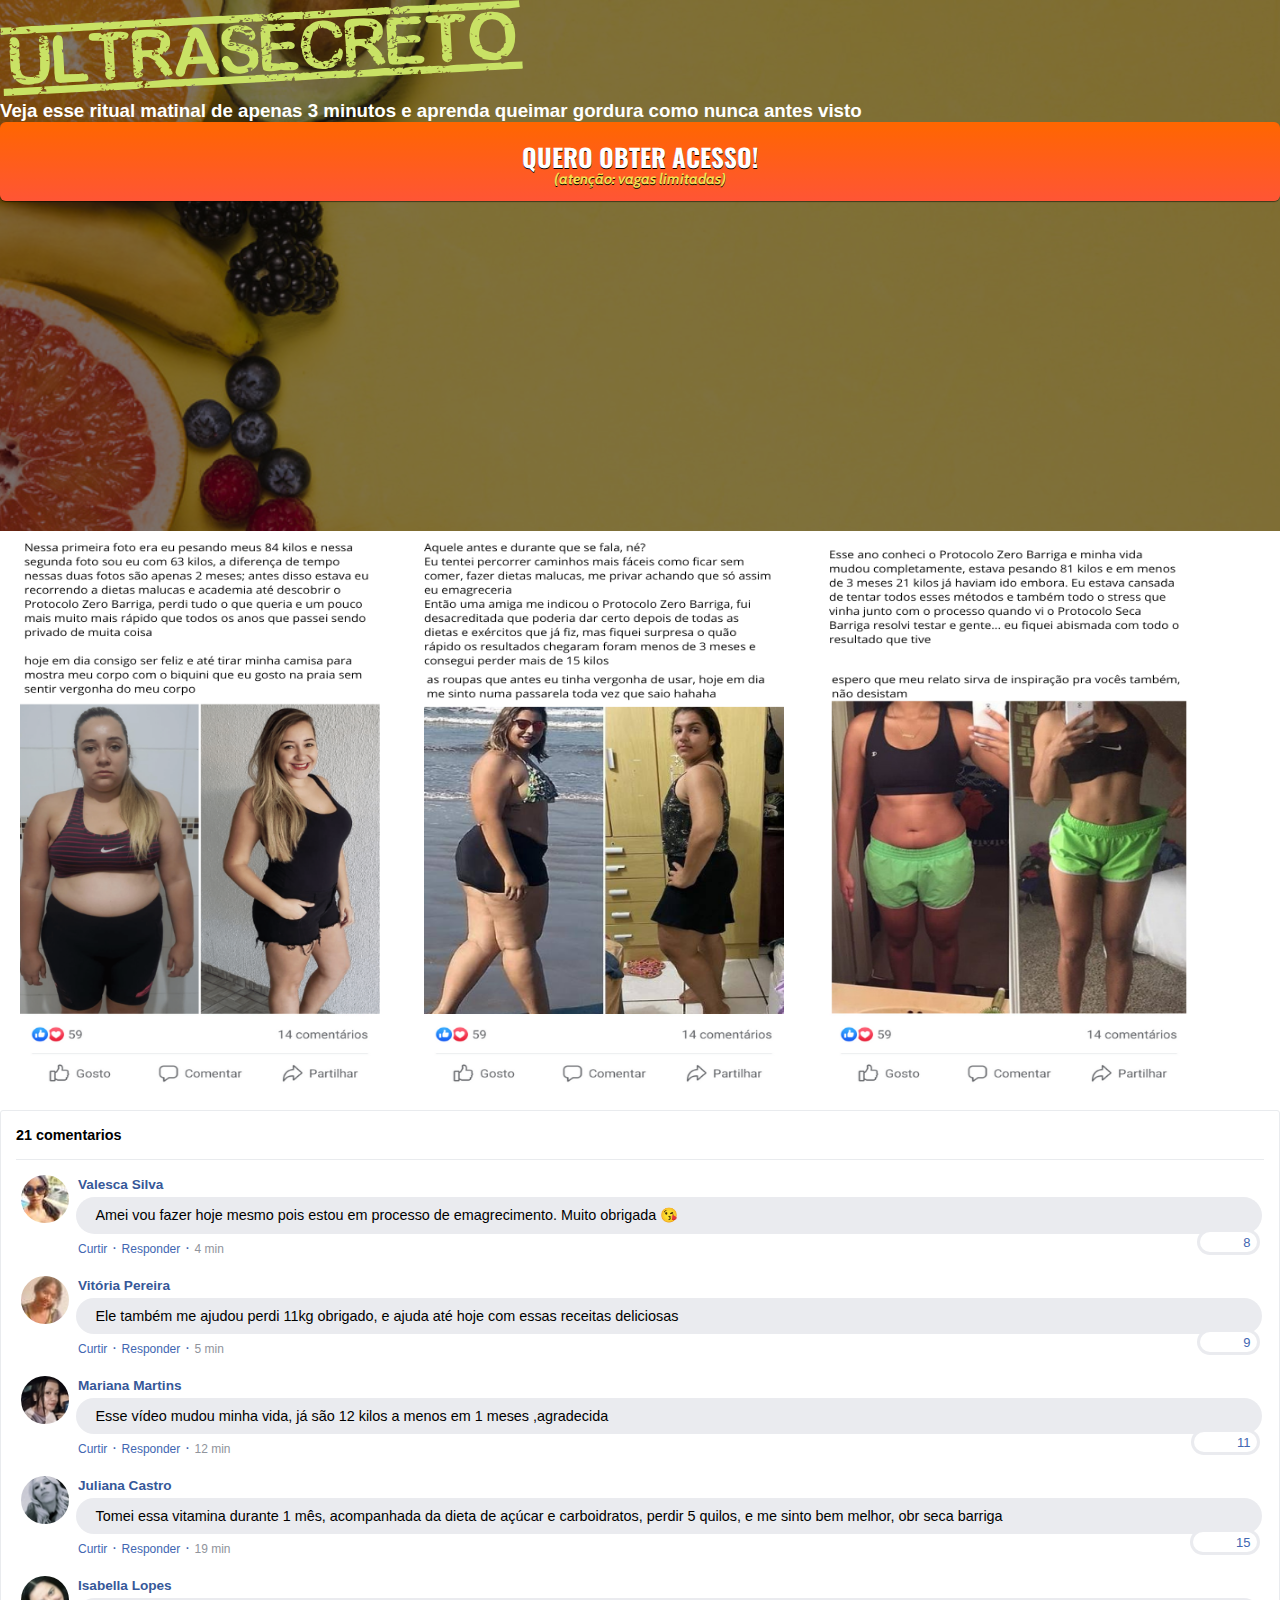
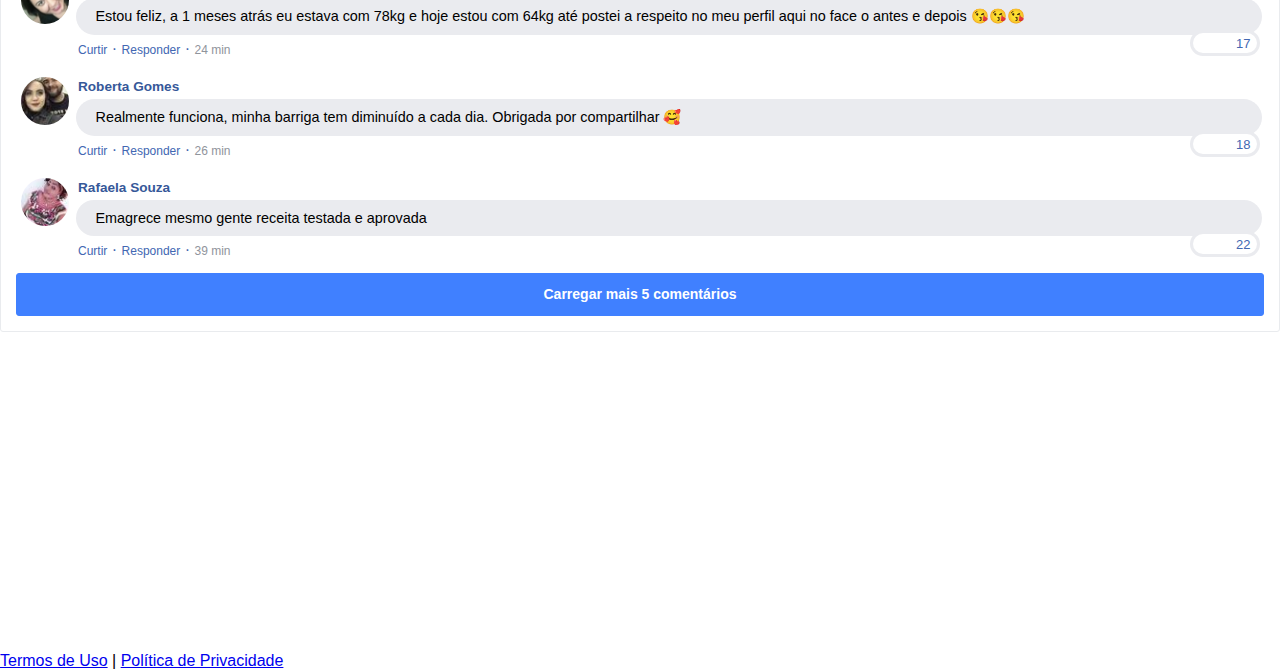
<file: index.html>
<!DOCTYPE html>
<html lang="pt-br">
  <head>
    <meta charset="utf-8">
    <meta name="viewport" content="width=device-width, initial-scale=1, shrink-to-fit=no">

    <link rel="stylesheet" href="https://stackpath.bootstrapcdn.com/bootstrap/4.1.3/css/bootstrap.min.css" integrity="sha384-MCw98/SFnGE8fJT3GXwEOngsV7Zt27NXFoaoApmYm81iuXoPkFOJwJ8ERdknLPMO" crossorigin="anonymous">

    <link rel="preconnect" href="https://fonts.googleapis.com">
    <link rel="preconnect" href="https://fonts.gstatic.com" crossorigin>
    <link href="https://fonts.googleapis.com/css2?family=Cabin:ital,wght@0,400;0,500;0,600;0,700;1,400;1,500;1,600;1,700&family=Dosis:wght@200;300;400;500;600;700;800&family=Oswald:wght@200;300;400;500;600;700&family=Signika:wght@300;400;500;600;700&display=swap" rel="stylesheet">

    <link rel="stylesheet" href="./assets/css/com.css">

    <!-- Título da Página -->
    <title>Protocolo Zero Barriga</title>
    
    <style type="text/css">

      .pb-4, .py-4 {
          padding-bottom: 20rem!important;
      }


      header {
        color: white;
        background-image: url("assets/img/bjg1.jpg");
        background-color: rgba(0, 0, 0, 0.5);
        background-position: center;
        background-size: cover;
        background-attachment: fixed;
        background-blend-mode: darken;
      }
    </style>
    
<!-- Meta Pixel Code -->
<script>
  !function(f,b,e,v,n,t,s)
  {if(f.fbq)return;n=f.fbq=function(){n.callMethod?
  n.callMethod.apply(n,arguments):n.queue.push(arguments)};
  if(!f._fbq)f._fbq=n;n.push=n;n.loaded=!0;n.version='2.0';
  n.queue=[];t=b.createElement(e);t.async=!0;
  t.src=v;s=b.getElementsByTagName(e)[0];
  s.parentNode.insertBefore(t,s)}(window, document,'script',
  'https://connect.facebook.net/en_US/fbevents.js');
  fbq('init', '1436335920183769');
  fbq('track', 'PageView');
  </script>
  <noscript><img height="1" width="1" style="display:none"
  src="https://www.facebook.com/tr?id=1436335920183769&ev=PageView&noscript=1"
  /></noscript>
  <!-- End Meta Pixel Code -->
  </head>
  <body>
    
    <header class="py-4">
      <div class="container">
        <div class="row justify-content-center">
          <div class="col-lg-8 text-center">
            <!-- Imagem Ultrasecreto -->
            <img class="img-fluid" src="./assets/img/ultrasecreto.svg">

            <!-- Headline -->
            <h3 class="my-4"><b>Veja esse ritual matinal de apenas 3 minutos e aprenda queimar gordura como nunca antes visto</b></h3>

            <!-- VSL -->

            <script type="text/javascript" id="scr_6296e2e1460e6a000b1ea745">var s=document.createElement("script");s.src="https://scripts.converteai.net/98846663-f863-4626-a1e9-1907f03b81c2/players/6296e2e1460e6a000b1ea745/player.js",s.async=!0,document.head.appendChild(s);</script>

            <!-- Botão 1 -->
            <div id="cta1" class="mt-4 d-none">
              <a href="https://pay.kiwify.com.br/9YoBBtC" class="a-btn" style="text-decoration: none;">
                <span class="span-btn">QUERO OBTER ACESSO!</span>
                <span class="span-btn2">(atenção: vagas limitadas)</span>
              </a>
            </div>
          </div>
        </div>
      </div>
    </header>

    <section class="container">
      <div class="mulhe1">
        <img src="./assets/img/provimg/img.png" alt="img" width="360" height="550">
        <img src="./assets/img/provimg/img1.png" alt="img" width="360" height="550">
        <img src="./assets/img/provimg/img2.png" alt="img" width="360" height="550">
    </section>



    <section class="comments py-4">
      <div class="container">
        <div class="row justify-content-center">
          <div class="col-lg-8">
            <div class="fb-comments" style="margin-top: 5px;">
              <div class="fb-comments-header">
                <span>21 comentarios</span>
              </div>
              <div class="fb-comments-wrapper" id="2">
                <table class="fb-comments-comment">
                  <tbody>
                    <tr>
                      <td rowspan="3" class="fb-comments-comment-img"><img
                          src="./assets/img/comentarios/m2.jpeg"></td>
                      <td>
                        <font class="fb-comments-comment-name">
                          <name>Valesca Silva</name>
                        </font>
                      </td>
                    </tr>
                    <tr>
                      <td class="fb-comments-comment-text">Amei vou fazer hoje mesmo pois estou em processo de emagrecimento. Muito obrigada 😘</td>
                    </tr>
                    <tr>
                      <td class="fb-comments-comment-actions">
                        <like>Curtir</like>
                        ·
                        <reply>Responder</reply>
                        ·
                        <likes>8</likes>
                        
                        <date>4 min</date>
                      </td>
                    </tr>
                  </tbody>
                </table>
              </div>
              <div class="fb-comments-wrapper" id="3">
                <table class="fb-comments-comment">
                  <tbody>
                    <tr>
                      <td rowspan="3" class="fb-comments-comment-img"><img
                          src="./assets/img/comentarios/m3.jpeg"></td>
                      <td>
                        <font class="fb-comments-comment-name">
                          <name>Vitória Pereira</name>
                        </font>
                      </td>
                    </tr>
                    <tr>
                      <td class="fb-comments-comment-text">Ele também me ajudou perdi 11kg obrigado, e ajuda até hoje com essas receitas deliciosas</td>
                    </tr>
                    <tr>
                      <td class="fb-comments-comment-actions">
                        <like>Curtir</like>
                        ·
                        <reply>Responder</reply>
                        ·
                        <likes>9</likes>
                        
                        <date>5 min</date>
                      </td>
                    </tr>
                  </tbody>
                </table>
              </div>
              <div class="fb-comments-wrapper" id="4">
                <table class="fb-comments-comment">
                  <tbody>
                    <tr>
                      <td rowspan="3" class="fb-comments-comment-img"><img
                          src="./assets/img/comentarios/m4.jpeg"></td>
                      <td>
                        <font class="fb-comments-comment-name">
                          <name>Mariana Martins</name>
                        </font>
                      </td>
                    </tr>
                    <tr>
                      <td class="fb-comments-comment-text">Esse vídeo mudou minha vida, já são 12 kilos a menos em 1 meses ,agradecida</td>
                    </tr>
                    <tr>
                      <td class="fb-comments-comment-actions">
                        <like>Curtir</like>
                        ·
                        <reply>Responder</reply>
                        ·
                        <likes>11</likes>
                        
                        <date>12 min</date>
                      </td>
                    </tr>
                  </tbody>
                </table>
              </div>
              <div class="fb-comments-wrapper" id="5">
                <table class="fb-comments-comment">
                  <tbody>
                    <tr>
                      <td rowspan="3" class="fb-comments-comment-img"><img
                          src="./assets/img/comentarios/m5.jpeg"></td>
                      <td>
                        <font class="fb-comments-comment-name">
                          <name>Juliana Castro</name>
                        </font>
                      </td>
                    </tr>
                    <tr>
                      <td class="fb-comments-comment-text">Tomei essa vitamina durante 1 mês, acompanhada da dieta de açúcar e carboidratos, perdir 5 quilos, e me sinto bem melhor, obr seca barriga</td>
                    </tr>
                    <tr>
                      <td class="fb-comments-comment-actions">
                        <like>Curtir</like>
                        ·
                        <reply>Responder</reply>
                        ·
                        <likes>15</likes>
                        
                        <date>19 min</date>
                      </td>
                    </tr>
                  </tbody>
                </table>
              </div>
              <div class="fb-comments-wrapper" id="6">
                <table class="fb-comments-comment">
                  <tbody>
                    <tr>
                      <td rowspan="3" class="fb-comments-comment-img"><img
                          src="./assets/img/comentarios/m6.jpeg"></td>
                      <td>
                        <font class="fb-comments-comment-name">
                          <name>Isabella Lopes</name>
                        </font>
                      </td>
                    </tr>
                    <tr>
                      <td class="fb-comments-comment-text">Estou feliz, a 1 meses atrás eu estava com 78kg e hoje estou com 64kg até postei a respeito no meu perfil aqui no face o antes e depois 😘😘😘</td>
                    </tr>
                    <tr>
                      <td class="fb-comments-comment-actions">
                        <like>Curtir</like>
                        ·
                        <reply>Responder</reply>
                        ·
                        <likes>17</likes>
                        
                        <date>24 min</date>
                      </td>
                    </tr>
                  </tbody>
                </table>
              </div>
              <div class="fb-comments-wrapper" id="7">
                <table class="fb-comments-comment">
                  <tbody>
                    <tr>
                      <td rowspan="3" class="fb-comments-comment-img"><img
                          src="./assets/img/comentarios/m7.jpeg"></td>
                      <td>
                        <font class="fb-comments-comment-name">
                          <name>Roberta Gomes</name>
                        </font>
                      </td>
                    </tr>
                    <tr>
                      <td class="fb-comments-comment-text">Realmente funciona, minha barriga tem diminuído a cada dia. Obrigada por compartilhar 🥰</td>
                    </tr>
                    <tr>
                      <td class="fb-comments-comment-actions">
                        <like>Curtir</like>
                        ·
                        <reply>Responder</reply>
                        ·
                        <likes>18</likes>
                        
                        <date>26 min</date>
                      </td>
                    </tr>
                  </tbody>
                </table>
              </div>
              <div class="fb-comments-wrapper" id="9">
                <table class="fb-comments-comment">
                  <tbody>
                    <tr>
                      <td rowspan="3" class="fb-comments-comment-img"><img
                          src="./assets/img/comentarios/m11.jpeg">
                      </td>
                      <td>
                        <font class="fb-comments-comment-name">
                          <name>Rafaela Souza</name>
                        </font>
                      </td>
                    </tr>
                    <tr>
                      <td class="fb-comments-comment-text">Emagrece mesmo gente receita testada e aprovada</td>
                    </tr>
                    <tr>
                      <td class="fb-comments-comment-actions">
                        <like>Curtir</like>
                        ·
                        <reply>Responder</reply>
                        ·
                        <likes>22</likes>
                        
                        <date>39 min</date>
                      </td>
                    </tr>
                  </tbody>
                </table>
              </div>
              <button class="fb-comments-loadmore" onclick="javascript:loadMore();">Carregar mais 5 comentários</button>
              <div style="display:none" id="more">
                <div class="fb-comments-wrapper">
                  <table class="fb-comments-comment" id="10">
                    <tbody>
                      <tr>
                        <td rowspan="3" class="fb-comments-comment-img"><img
                            src="./assets/img/comentarios/m12.jpeg">
                        </td>
                        <td>
                          <font class="fb-comments-comment-name">
                            <name>Ana Sofia</name>
                          </font>
                        </td>
                      </tr>
                      <tr>
                        <td class="fb-comments-comment-text">Maravilhosa melhor de todas fez 7dias tomando e 7 klos já conseguir eliminar tô muito feliz obrigado 😍😍😍</td>
                      </tr>
                      <tr>
                        <td class="fb-comments-comment-actions">
                          <like>Curtir</like>
                          ·
                          <reply>Responder</reply>
                          ·
                          <likes>41</likes>
                          
                          <date>1 h</date>
                        </td>
                      </tr>
                    </tbody>
                  </table>
                </div>
                <div class="fb-comments-wrapper" id="11">
                  <table class="fb-comments-comment">
                    <tbody>
                      <tr>
                        <td rowspan="3" class="fb-comments-comment-img"><img
                            src="./assets/img/comentarios/m15.jpeg">
                        </td>
                        <td>
                          <font class="fb-comments-comment-name">
                            <name>Laura Flores</name>
                          </font>
                        </td>
                      </tr>
                      <tr>
                        <td class="fb-comments-comment-text">Eu já estou tomando, já eliminei 7 kls, já fez muita diferença, minhas roupas estavam todas apertadas,  ágora já estão largas, estou num pós operatório de coluna por isso engordei muito 15 Kg, estava sentindo muita dor agora amenizou muito depois que emagreci já consigo andar mais q antes 🙏🙏🙏🙏🙏🙏</td>
                      </tr>
                      <tr>
                        <td class="fb-comments-comment-actions">
                          <like>Curtir</like>
                          ·
                          <reply>Responder</reply>
                          ·
                          <likes>40</likes>
                          
                          <date>1 h</date>
                        </td>
                      </tr>
                    </tbody>
                  </table>
                </div>
                <div class="fb-comments-wrapper" id="12">
                  <table class="fb-comments-comment">
                    <tbody>
                      <tr>
                        <td rowspan="3" class="fb-comments-comment-img"><img
                            src="./assets/img/comentarios/m16.jpeg">
                        </td>
                        <td>
                          <font class="fb-comments-comment-name">
                            <name>Daniela Costa</name>
                          </font>
                        </td>
                      </tr>
                      <tr>
                        <td class="fb-comments-comment-text">Muito Obrigada tem me ajudado e muito,Adorei ...Durmo super bem e vendo resultado ..🌹🥰🙋</td>
                      </tr>
                      <tr>
                        <td class="fb-comments-comment-actions">
                          <like>Curtir</like>
                          ·
                          <reply>Responder</reply>
                          ·
                          <likes>47</likes>
                          
                          <date>1 h</date>
                        </td>
                      </tr>
                    </tbody>
                  </table>
                </div>
                <div class="fb-comments-wrapper" id="13">
                  <table class="fb-comments-comment">
                    <tbody>
                      <tr>
                        <td rowspan="3" class="fb-comments-comment-img"><img
                            src="./assets/img/comentarios/m17.jpeg"></td>
                        <td>
                          <font class="fb-comments-comment-name">
                            <name>Juliana Dias</name>
                          </font>
                        </td>
                      </tr>
                      <tr>
                        <td class="fb-comments-comment-text">Em duas semanas comecei a ver resultados, muito bom</td>
                      </tr>
                      <tr>
                        <td class="fb-comments-comment-actions">
                          <like>Curtir</like>
                          ·
                          <reply>Responder</reply>
                          ·
                          <likes>50</likes>
                          
                          <date>1 h</date>
                        </td>
                      </tr>
                    </tbody>
                  </table>
                </div>
                <div class="fb-comments-wrapper">
                  <table class="fb-comments-comment" id="14">
                    <tbody>
                      <tr>
                        <td rowspan="3" class="fb-comments-comment-img"><img
                            src="./assets/img/comentarios/m18.jpeg">
                        </td>
                        <td>
                          <font class="fb-comments-comment-name">
                            <name>Isabelle Correia</name>
                          </font>
                        </td>
                      </tr>
                      <tr>
                        <td class="fb-comments-comment-text">Meu irmão perdeu 5 kl em 15 dias... vou começar hj rsrs</td>
                      </tr>
                      <tr>
                        <td class="fb-comments-comment-actions">
                          <like>Curtir</like>
                          ·
                          <reply>Responder</reply>
                          ·
                          <likes>66</likes>
                          
                          <date>1 h</date>
                        </td>
                      </tr>
                    </tbody>
                  </table>
                </div>
              </div>
            </div>
          </div>
        </div>
      </div>
    </section>

    <footer class="bg-dark py-3 text-center">
      <div class="text-white"><a href="termos.html" class="text-white">Termos de Uso</a> | <a href="privacidade.html" class="text-white">Política de Privacidade</a></div>
    </footer>

    <script type="text/javascript">
      setTimeout(() => {document.getElementById("cta1").classList.remove("d-none"); document.getElementById("cta2").classList.remove("d-none")}, 1278000); // temporização da Call to Action (em milissegundos)
    </script>

    <script src="https://code.jquery.com/jquery-3.3.1.slim.min.js" integrity="sha384-q8i/X+965DzO0rT7abK41JStQIAqVgRVzpbzo5smXKp4YfRvH+8abtTE1Pi6jizo" crossorigin="anonymous"></script>
    <script src="https://cdnjs.cloudflare.com/ajax/libs/popper.js/1.14.3/umd/popper.min.js" integrity="sha384-ZMP7rVo3mIykV+2+9J3UJ46jBk0WLaUAdn689aCwoqbBJiSnjAK/l8WvCWPIPm49" crossorigin="anonymous"></script>
    <script src="https://stackpath.bootstrapcdn.com/bootstrap/4.1.3/js/bootstrap.min.js" integrity="sha384-ChfqqxuZUCnJSK3+MXmPNIyE6ZbWh2IMqE241rYiqJxyMiZ6OW/JmZQ5stwEULTy" crossorigin="anonymous"></script>
    <script src="./assets/js/com.js"></script>
  </body>
</html>
</file>
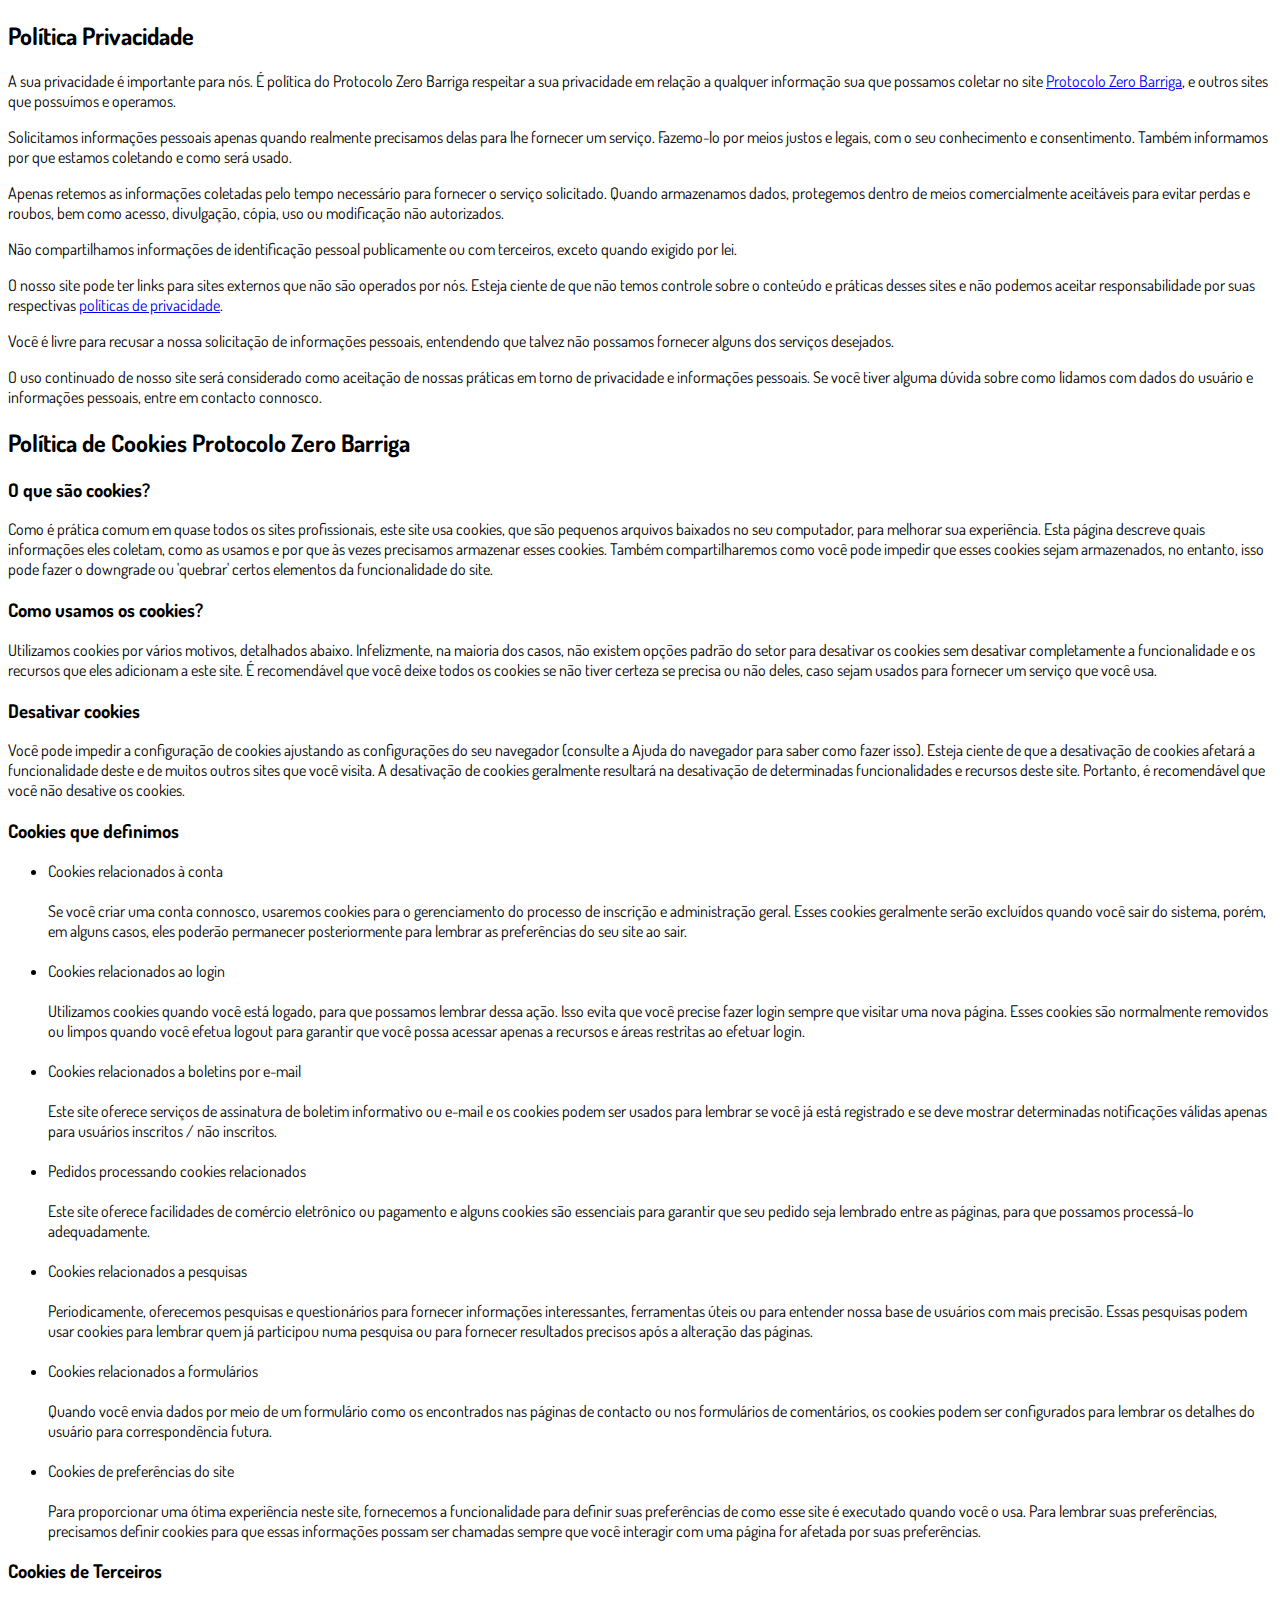
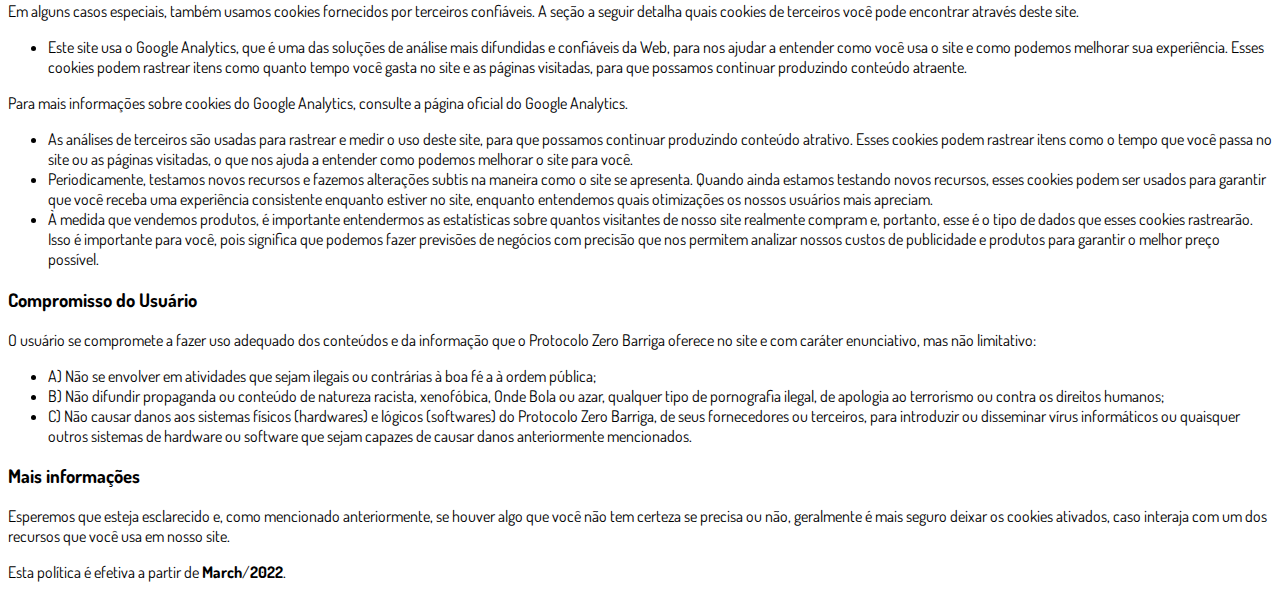
<file: privacidade.html>
<!DOCTYPE html>
<html lang="pt-br">
  <head>
    <meta charset="utf-8">
    <meta name="viewport" content="width=device-width, initial-scale=1, shrink-to-fit=no">

    <link rel="stylesheet" href="https://stackpath.bootstrapcdn.com/bootstrap/4.1.3/css/bootstrap.min.css" integrity="sha384-MCw98/SFnGE8fJT3GXwEOngsV7Zt27NXFoaoApmYm81iuXoPkFOJwJ8ERdknLPMO" crossorigin="anonymous">

    <link rel="preconnect" href="https://fonts.googleapis.com">
    <link rel="preconnect" href="https://fonts.gstatic.com" crossorigin>
    <link href="https://fonts.googleapis.com/css2?family=Dosis:wght@200;300;400;500;600;700;800&display=swap" rel="stylesheet">
    
    <!-- Ícone da Página -->
    <link rel="shortcut icon" type="image/jpg" href="./assets/img/favicon.png">

    <!-- Título da Página -->
    <title>Política de Privacidade | Protocolo Zero Barriga</title>
    
    <style type="text/css">
      body {
        font-family: 'Dosis', sans-serif;
      }
    </style>

  </head>
  <body>
    
    <div class="container py-5">
      <div class="row justify-content-center">
        <div class="col-lg-8">
          <h2>Política Privacidade</h2>                    <p>A sua privacidade é importante para nós. É política do Protocolo Zero Barriga respeitar a sua privacidade em relação a qualquer informação sua que possamos coletar no site <a href="#">Protocolo Zero Barriga</a>, e outros sites que possuímos e operamos.</p>                    <p>Solicitamos informações pessoais apenas quando realmente precisamos delas para lhe fornecer um serviço. Fazemo-lo por meios justos e legais, com o seu conhecimento e consentimento. Também informamos por que estamos coletando e como será usado.                    </p>                    <p>Apenas retemos as informações coletadas pelo tempo necessário para fornecer o serviço solicitado. Quando armazenamos dados, protegemos dentro de meios comercialmente aceitáveis ​​para evitar perdas e roubos, bem como acesso, divulgação, cópia, uso ou                        modificação não autorizados.</p>                    <p>Não compartilhamos informações de identificação pessoal publicamente ou com terceiros, exceto quando exigido por lei.</p>                    <p>O nosso site pode ter links para sites externos que não são operados por nós. Esteja ciente de que não temos controle sobre o conteúdo e práticas desses sites e não podemos aceitar responsabilidade por suas respectivas <a href='https://politicaprivacidade.com' target='_BLANK'>políticas de privacidade</a>.                    </p>                    <p>Você é livre para recusar a nossa solicitação de informações pessoais, entendendo que talvez não possamos fornecer alguns dos serviços desejados.</p>                    <p>O uso continuado de nosso site será considerado como aceitação de nossas práticas em torno de privacidade e informações pessoais. Se você tiver alguma dúvida sobre como lidamos com dados do usuário e informações pessoais, entre em contacto connosco.</p>                    <h2>Política de Cookies Protocolo Zero Barriga</h2>                    <h3>O que são cookies?</h3>                    <p>Como é prática comum em quase todos os sites profissionais, este site usa cookies, que são pequenos arquivos baixados no seu computador, para melhorar sua experiência. Esta página descreve quais informações eles coletam, como as usamos e por que às vezes                        precisamos armazenar esses cookies. Também compartilharemos como você pode impedir que esses cookies sejam armazenados, no entanto, isso pode fazer o downgrade ou 'quebrar' certos elementos da funcionalidade do site.</p>                    <h3>Como usamos os cookies?</h3>                    <p>Utilizamos cookies por vários motivos, detalhados abaixo. Infelizmente, na maioria dos casos, não existem opções padrão do setor para desativar os cookies sem desativar completamente a funcionalidade e os recursos que eles adicionam a este site. É recomendável                        que você deixe todos os cookies se não tiver certeza se precisa ou não deles, caso sejam usados ​​para fornecer um serviço que você usa.</p>                    <h3>Desativar cookies</h3>                    <p>Você pode impedir a configuração de cookies ajustando as configurações do seu navegador (consulte a Ajuda do navegador para saber como fazer isso). Esteja ciente de que a desativação de cookies afetará a funcionalidade deste e de muitos outros sites que                        você visita. A desativação de cookies geralmente resultará na desativação de determinadas funcionalidades e recursos deste site. Portanto, é recomendável que você não desative os cookies.</p>                    <h3>Cookies que definimos</h3>                    <ul>                        <li>                            Cookies relacionados à conta<br><br> Se você criar uma conta connosco, usaremos cookies para o gerenciamento do processo de inscrição e administração geral. Esses cookies geralmente serão excluídos quando você sair do sistema, porém, em alguns                            casos, eles poderão permanecer posteriormente para lembrar as preferências do seu site ao sair.<br><br>                        </li>                        <li>                            Cookies relacionados ao login<br><br> Utilizamos cookies quando você está logado, para que possamos lembrar dessa ação. Isso evita que você precise fazer login sempre que visitar uma nova página. Esses cookies são normalmente removidos ou limpos                            quando você efetua logout para garantir que você possa acessar apenas a recursos e áreas restritas ao efetuar login.<br><br>                        </li>                        <li>                            Cookies relacionados a boletins por e-mail<br><br> Este site oferece serviços de assinatura de boletim informativo ou e-mail e os cookies podem ser usados ​​para lembrar se você já está registrado e se deve mostrar determinadas notificações                            válidas apenas para usuários inscritos / não inscritos.<br><br>                        </li>                        <li>                            Pedidos processando cookies relacionados<br><br> Este site oferece facilidades de comércio eletrônico ou pagamento e alguns cookies são essenciais para garantir que seu pedido seja lembrado entre as páginas, para que possamos processá-lo adequadamente.<br><br>                        </li>                        <li>                            Cookies relacionados a pesquisas<br><br> Periodicamente, oferecemos pesquisas e questionários para fornecer informações interessantes, ferramentas úteis ou para entender nossa base de usuários com mais precisão. Essas pesquisas podem usar cookies                            para lembrar quem já participou numa pesquisa ou para fornecer resultados precisos após a alteração das páginas.<br><br>                        </li>                        <li>                            Cookies relacionados a formulários<br><br> Quando você envia dados por meio de um formulário como os encontrados nas páginas de contacto ou nos formulários de comentários, os cookies podem ser configurados para lembrar os detalhes do usuário                            para correspondência futura.<br><br>                        </li>                        <li>                            Cookies de preferências do site<br><br> Para proporcionar uma ótima experiência neste site, fornecemos a funcionalidade para definir suas preferências de como esse site é executado quando você o usa. Para lembrar suas preferências, precisamos                            definir cookies para que essas informações possam ser chamadas sempre que você interagir com uma página for afetada por suas preferências.<br>                        </li>                    </ul>                    <h3>Cookies de Terceiros</h3>                    <p>Em alguns casos especiais, também usamos cookies fornecidos por terceiros confiáveis. A seção a seguir detalha quais cookies de terceiros você pode encontrar através deste site.</p>                    <ul>                        <li>                            Este site usa o Google Analytics, que é uma das soluções de análise mais difundidas e confiáveis ​​da Web, para nos ajudar a entender como você usa o site e como podemos melhorar sua experiência. Esses cookies podem rastrear itens como quanto tempo                            você gasta no site e as páginas visitadas, para que possamos continuar produzindo conteúdo atraente.                        </li>                    </ul>                    <p>Para mais informações sobre cookies do Google Analytics, consulte a página oficial do Google Analytics.</p>                    <ul>                        <li>                            As análises de terceiros são usadas para rastrear e medir o uso deste site, para que possamos continuar produzindo conteúdo atrativo. Esses cookies podem rastrear itens como o tempo que você passa no site ou as páginas visitadas, o que nos ajuda a entender                            como podemos melhorar o site para você.</li>                        <li>                            Periodicamente, testamos novos recursos e fazemos alterações subtis na maneira como o site se apresenta. Quando ainda estamos testando novos recursos, esses cookies podem ser usados ​​para garantir que você receba uma experiência consistente enquanto                            estiver no site, enquanto entendemos quais otimizações os nossos usuários mais apreciam.</li>                        <li>                            À medida que vendemos produtos, é importante entendermos as estatísticas sobre quantos visitantes de nosso site realmente compram e, portanto, esse é o tipo de dados que esses cookies rastrearão. Isso é importante para você, pois significa que podemos                            fazer previsões de negócios com precisão que nos permitem analizar nossos custos de publicidade e produtos para garantir o melhor preço possível.</li>                                            </ul>                    <h3>Compromisso do Usuário</h3>                                <p>O usuário se compromete a fazer uso adequado dos conteúdos e da informação que o Protocolo Zero Barriga oferece no site e com caráter enunciativo, mas não limitativo:</p>                                        <ul>                        <li>A) Não se envolver em atividades que sejam ilegais ou contrárias à boa fé a à ordem pública;</li>                        <li>B) Não difundir propaganda ou conteúdo de natureza racista, xenofóbica, <a style='color: inherit !important; text-decoration:none !important;' href='https://ondeapostar.pt/onde-da-a-bola/'>Onde Bola</a> ou azar, qualquer tipo de pornografia ilegal, de apologia ao terrorismo ou contra os direitos humanos;</li>                        <li>C) Não causar danos aos sistemas físicos (hardwares) e lógicos (softwares) do Protocolo Zero Barriga, de seus fornecedores ou terceiros, para introduzir ou disseminar vírus informáticos ou quaisquer outros sistemas de hardware ou software que sejam capazes de causar danos anteriormente mencionados.</li>                    </ul>                                        <h3>Mais informações</h3>                    <p>Esperemos que esteja esclarecido e, como mencionado anteriormente, se houver algo que você não tem certeza se precisa ou não, geralmente é mais seguro deixar os cookies ativados, caso interaja com um dos recursos que você usa em nosso site.</p>                    <p>Esta política é efetiva a partir de <strong>March</strong>/<strong>2022</strong>.</p>
        </div>
      </div>
    </div>

    <script src="https://code.jquery.com/jquery-3.3.1.slim.min.js" integrity="sha384-q8i/X+965DzO0rT7abK41JStQIAqVgRVzpbzo5smXKp4YfRvH+8abtTE1Pi6jizo" crossorigin="anonymous"></script>
    <script src="https://cdnjs.cloudflare.com/ajax/libs/popper.js/1.14.3/umd/popper.min.js" integrity="sha384-ZMP7rVo3mIykV+2+9J3UJ46jBk0WLaUAdn689aCwoqbBJiSnjAK/l8WvCWPIPm49" crossorigin="anonymous"></script>
    <script src="https://stackpath.bootstrapcdn.com/bootstrap/4.1.3/js/bootstrap.min.js" integrity="sha384-ChfqqxuZUCnJSK3+MXmPNIyE6ZbWh2IMqE241rYiqJxyMiZ6OW/JmZQ5stwEULTy" crossorigin="anonymous"></script>
  </body>
</html>
</file>
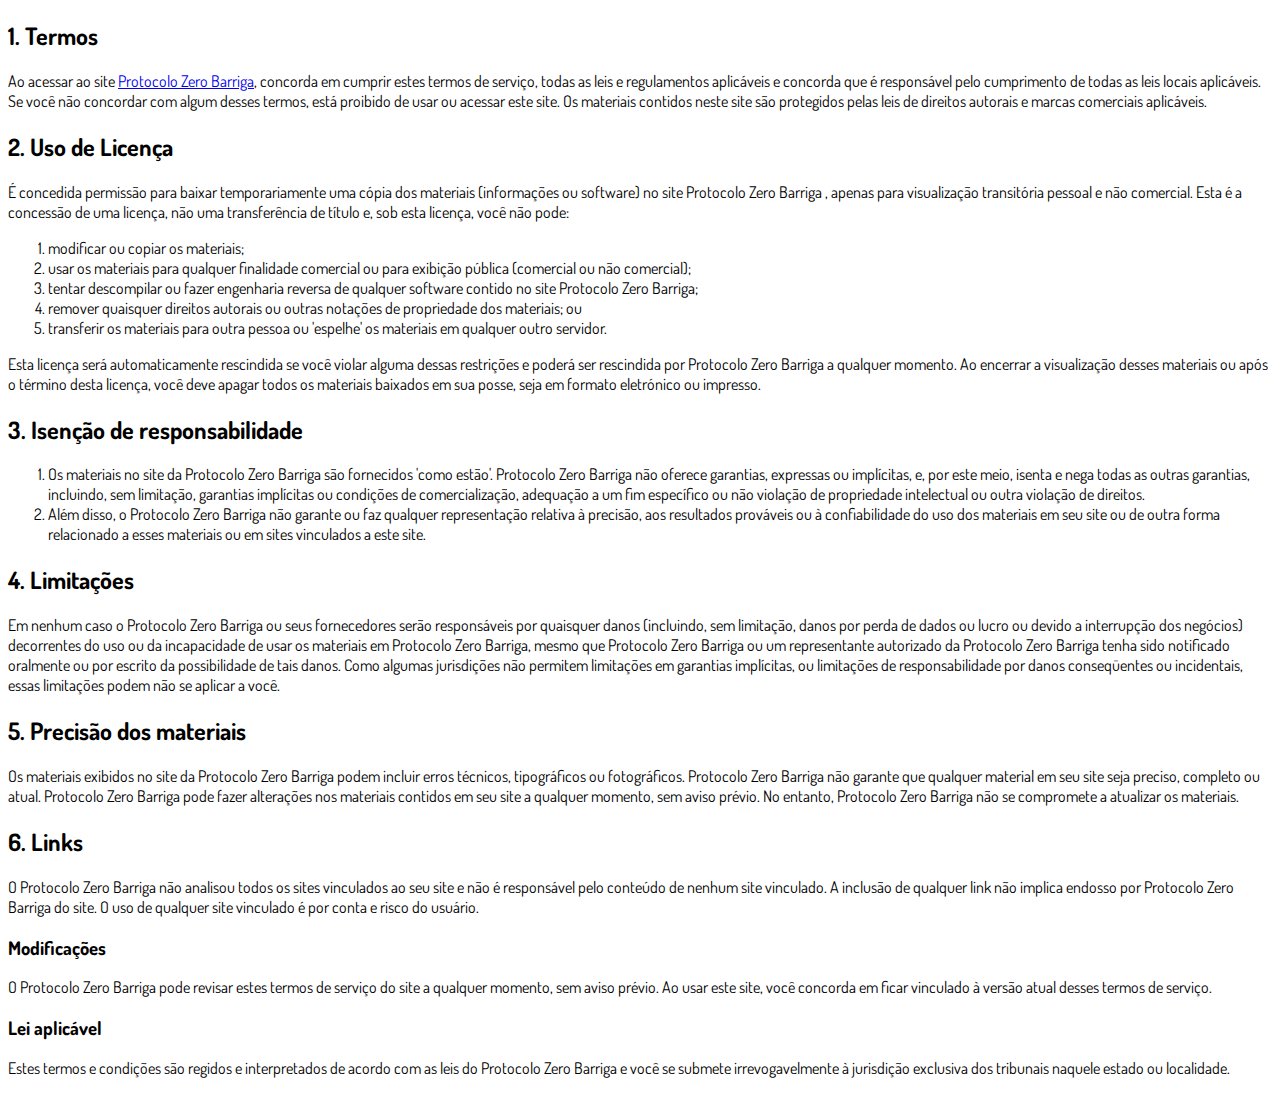
<file: termos.html>
<!DOCTYPE html>
<html lang="pt-br">
  <head>
    <meta charset="utf-8">
    <meta name="viewport" content="width=device-width, initial-scale=1, shrink-to-fit=no">

    <link rel="stylesheet" href="https://stackpath.bootstrapcdn.com/bootstrap/4.1.3/css/bootstrap.min.css" integrity="sha384-MCw98/SFnGE8fJT3GXwEOngsV7Zt27NXFoaoApmYm81iuXoPkFOJwJ8ERdknLPMO" crossorigin="anonymous">

    <link rel="preconnect" href="https://fonts.googleapis.com">
    <link rel="preconnect" href="https://fonts.gstatic.com" crossorigin>
    <link href="https://fonts.googleapis.com/css2?family=Dosis:wght@200;300;400;500;600;700;800&display=swap" rel="stylesheet">
    
    <!-- Ícone da Página -->
    <link rel="shortcut icon" type="image/jpg" href="./assets/img/favicon.png">

    <!-- Título da Página -->
    <title>Termos de Uso | Protocolo Zero Barriga</title>
    
    <style type="text/css">
      body {
        font-family: 'Dosis', sans-serif;
      }
    </style>

  </head>
  <body>
    
    <div class="container py-5">
      <div class="row justify-content-center">
        <div class="col-lg-8">
          <h2>1. Termos</h2>            <p>Ao acessar ao site <a href='#'>Protocolo Zero Barriga</a>, concorda em cumprir estes termos de serviço, todas as leis e regulamentos aplicáveis ​​e concorda que é responsável pelo cumprimento de todas as leis locais aplicáveis. Se você não concordar com algum                desses termos, está proibido de usar ou acessar este site. Os materiais contidos neste site são protegidos pelas leis de direitos autorais e marcas comerciais aplicáveis.</p>            <h2>2. Uso de Licença</h2>            <p>É concedida permissão para baixar temporariamente uma cópia dos materiais (informações ou software) no site Protocolo Zero Barriga , apenas para visualização transitória pessoal e não comercial. Esta é a concessão de uma licença, não uma transferência de título e,                sob esta licença, você não pode: </p>            <ol>            <li>modificar ou copiar os materiais;  </li>            <li>usar os materiais para qualquer finalidade comercial ou para exibição pública (comercial ou não comercial);  </li>            <li>tentar descompilar ou fazer engenharia reversa de qualquer software contido no site Protocolo Zero Barriga;  </li>            <li>remover quaisquer direitos autorais ou outras notações de propriedade dos materiais; ou  </li>            <li>transferir os materiais para outra pessoa ou 'espelhe' os materiais em qualquer outro servidor.</li>            </ol>            <p>Esta licença será automaticamente rescindida se você violar alguma dessas restrições e poderá ser rescindida por Protocolo Zero Barriga a qualquer momento. Ao encerrar a visualização desses materiais ou após o término desta licença, você deve apagar todos os materiais                baixados em sua posse, seja em formato eletrónico ou impresso.</p>            <h2>3. Isenção de responsabilidade</h2>            <ol>            <li>Os materiais no site da Protocolo Zero Barriga são fornecidos 'como estão'. Protocolo Zero Barriga não oferece garantias, expressas ou implícitas, e, por este meio, isenta e nega todas as outras garantias, incluindo, sem limitação, garantias implícitas ou condições de comercialização,            adequação a um fim específico ou não violação de propriedade intelectual ou outra violação de direitos. </li>            <li>Além disso, o Protocolo Zero Barriga não garante ou faz qualquer representação relativa à precisão, aos resultados prováveis ​​ou à confiabilidade do uso dos            materiais em seu site ou de outra forma relacionado a esses materiais ou em sites vinculados a este site.</li>            </ol>            <h2>4. Limitações</h2>            <p>Em nenhum caso o Protocolo Zero Barriga ou seus fornecedores serão responsáveis ​​por quaisquer danos (incluindo, sem limitação, danos por perda de dados ou lucro ou devido a interrupção dos negócios) decorrentes do uso ou da incapacidade de usar os materiais em Protocolo Zero Barriga,                mesmo que Protocolo Zero Barriga ou um representante autorizado da Protocolo Zero Barriga tenha sido notificado oralmente ou por escrito da possibilidade de tais danos. Como algumas jurisdições não permitem limitações em garantias implícitas, ou limitações de responsabilidade                por danos conseqüentes ou incidentais, essas limitações podem não se aplicar a você.</p>            <h2>5. Precisão dos materiais</h2>            <p>Os materiais exibidos no site da Protocolo Zero Barriga podem incluir erros técnicos, tipográficos ou fotográficos. Protocolo Zero Barriga não garante que qualquer material em seu site seja preciso, completo ou atual. Protocolo Zero Barriga pode fazer alterações nos materiais contidos em seu                site a qualquer momento, sem aviso prévio. No entanto, Protocolo Zero Barriga não se compromete a atualizar os materiais.</p>            <h2>6. Links</h2>            <p>O Protocolo Zero Barriga não analisou todos os sites vinculados ao seu site e não é responsável pelo conteúdo de nenhum site vinculado. A inclusão de qualquer link não implica endosso por Protocolo Zero Barriga do site. O uso de qualquer site vinculado é por conta e risco do usuário.</p>            </p>            <h3>Modificações</h3>            <p>O Protocolo Zero Barriga pode revisar estes termos de serviço do site a qualquer momento, sem aviso prévio. Ao usar este site, você concorda em ficar vinculado à versão atual desses termos de serviço.</p>            <h3>Lei aplicável</h3>            <p>Estes termos e condições são regidos e interpretados de acordo com as leis do Protocolo Zero Barriga e você se submete irrevogavelmente à jurisdição exclusiva dos tribunais naquele estado ou localidade.</p>
        </div>
      </div>
    </div>

    <script src="https://code.jquery.com/jquery-3.3.1.slim.min.js" integrity="sha384-q8i/X+965DzO0rT7abK41JStQIAqVgRVzpbzo5smXKp4YfRvH+8abtTE1Pi6jizo" crossorigin="anonymous"></script>
    <script src="https://cdnjs.cloudflare.com/ajax/libs/popper.js/1.14.3/umd/popper.min.js" integrity="sha384-ZMP7rVo3mIykV+2+9J3UJ46jBk0WLaUAdn689aCwoqbBJiSnjAK/l8WvCWPIPm49" crossorigin="anonymous"></script>
    <script src="https://stackpath.bootstrapcdn.com/bootstrap/4.1.3/js/bootstrap.min.js" integrity="sha384-ChfqqxuZUCnJSK3+MXmPNIyE6ZbWh2IMqE241rYiqJxyMiZ6OW/JmZQ5stwEULTy" crossorigin="anonymous"></script>
  </body>
</html>
</file>
<file: assets/css/com.css>
*{
  margin: 0;
  padding: 0;
}


@media (max-width: 768px) {
  .video-player {
    width: 100%;
    background: 0 0;
  }
  .video-player iframe {
    width: 100%;
    height: 100%;
    top: 0;
    margin: auto;
  }
  #frame {
    width: 100%;
    height: 100%;
    top: 0;
    margin: auto;
  }
  .pb-4, .py-4 {
    padding-bottom: 21.5rem!important;
  }
}

* {
  font-family: helvetica, arial, sans-serif;
}

body {
  font-size: 16px;
}

.mulhe1 img{
  padding: 10px 20px;
}

.fb-comments {
  border: 1px solid #e9ebee;
  border-radius: 3px;
  padding: 0 15px;
  padding-bottom: 15px;
  margin: auto;
  position: relative;
  color: #4267b2;
}

.fb-comments-header {
  padding: 15px 0;
  border-bottom: 1px solid #e9ebee;
}

.fb-comments-header span {
  color: #000;
  font-weight: 700;
  font-size: 0.9em;
}

.fb-comments-comment {
  border: none;
  padding: 0;
  margin: 10px 0;
  width: 100%;
}

.fb-comments-reply-wrapper {
  margin-left: 60px;
  border-left: 1px dotted #e9ebee;
  padding-left: 5px;
}

tr,
td {
  border: none;
  margin: 0;
}

td {
  padding: 2.5px;
}

tr {
  padding: 2.5px 0;
}

.fb-comments-comment-img {
  vertical-align: top;
  width: 48px;
  padding-right: 5px;
}

.fb-comments-comment-img img {
  max-width: 48px;
  border-radius: 25px;
}

.fb-comments-comment-name {
  font-size: 0.85em;
}

.fb-comments-comment-name name {
  color: #365899;
  text-decoration: none;
  font-weight: 700;
  cursor: pointer;
  cursor: hand;
}

.fb-comments-comment-name name:hover {
  text-decoration: underline;
}

.fb-comments-comment-name occupation {
  color: #90949c;
}

.fb-comments-comment-text {
  font-size: 0.9em;
  color: #000;
  border-radius: 21px;
  background-color: #eaebef;
  padding: 10px 20px;
}

.fb-comments-comment-actions like,
.fb-comments-comment-actions reply {
  font-size: 0.75em;
  color: #4267b2;
  text-decoration: none;
  cursor: pointer;
  cursor: hand;
}

.fb-comments-comment-actions like.liked {
  color: #90949c;
}

.fb-comments-comment-actions like:hover,
.fb-comments-comment-actions reply:hover {
  text-decoration: underline;
}

.fb-comments-comment-actions likes {
  font-size: 13px;
  background: url(https://cloudcode.site/likes.png);
  background-repeat: no-repeat;
  padding-left: 43px;
  padding-right: 6px;
  padding-top: 3px;
  padding-bottom: 2px;
  margin-top: -10px;
  float: right;
  background-color: #fff;
  border: solid #eaebef;
  border-radius: 19px;
}

.fb-comments-comment-actions date {
  font-size: 0.75em;
  color: #90949c;
  text-decoration: none;
  cursor: pointer;
  cursor: hand;
}

.fb-comments-comment-actions date:hover {
  text-decoration: underline;
}

.fb-comments-loadmore {
  background: #4080ff;
  border: 1px solid #4080ff;
  border-radius: 3px;
  box-sizing: border-box;
  color: #fff;
  font-size: 14px;
  padding: 0.875em;
  text-shadow: none;
  width: 100%;
  font-weight: 700;
  cursor: hand;
  cursor: pointer;
}

.fb-reply-input {
  border: 1px solid lightgrey;
  border-radius: 3px;
  width: 100%;
  padding: 5px 7.5px;
  font-size: 0.75em;
  color: #000;
  outline: none;
}

.fb-reply-input:hover,
.fb-reply-button:hover {
  outline: none;
}

.fb-reply-button {
  background: #4080ff;
  border: 1px solid #4080ff;
  border-radius: 3px;
  box-sizing: border-box;
  color: #fff;
  font-size: 0.75em;
  padding: 5px 7.5px;
  text-shadow: none;
  width: 100%;
  font-weight: 700;
  cursor: hand;
  cursor: pointer;
  outline: none;
}

.bbtn {
  width: 100%;
  max-width: 449px;
}

@media (max-width: 768px) {
  .video-player {
    margin-top: 0 !important;
  }
}

.a-btn {
      text-decoration: none;
      -webkit-font-smoothing: antialiased;
      margin: 0;
      border: 0; 
      font: inherit; 
      vertical-align: baseline;
      color: #2e82bc; 
      outline: 0; 
      line-height: 1; 
      text-align: center; 
      position:relative!important; display: inline-block!important;
      border-style: solid; 
      width: 100%; padding-left: 0!important; padding-right: 0!important; 
      margin-bottom: 10px; 
      padding: 22px 44px; border-color: #ff5535; border-width: 0px; 
      border-radius: 6px; 
      background: linear-gradient(to bottom, #ff6600 0%, #ff5535 100%); 
      box-shadow: 0px 1px 1px 0px rgba(0,0,0,0.5); 
      text-decoration: none!important;
    }
    .span-btn {
      text-decoration: none;
      -webkit-font-smoothing: antialiased; 
      text-align: center;
      margin: 0; 
      border: 0; 
      font: inherit;
      vertical-align: baseline;
      display: block; 
      position: relative; 
      z-index: 1; 
      padding: 0 15px; 
      white-space: normal; 
      font-size: 25px;
      color: #ffffff; 
      font-family: Oswald; 
      font-weight: bold; 
      text-shadow: #000000 0px 1px 0px;
      text-decoration: none;
    }
    .span-btn2 {
      -webkit-font-smoothing: antialiased; 
      text-align: center;
      padding: 0; border: 0;
      font: inherit; 
      vertical-align: baseline; 
      display: block; 
      position: relative;
      z-index: 1; 
      margin: .2em 0 -.5em; 
      font-size: 15px; 
      color: #f5e051; 
      font-family: Cabin; 
      font-weight: bold; 
      font-style: italic;
      text-shadow: #000000 0px 1px 0px;
    }
</file>
